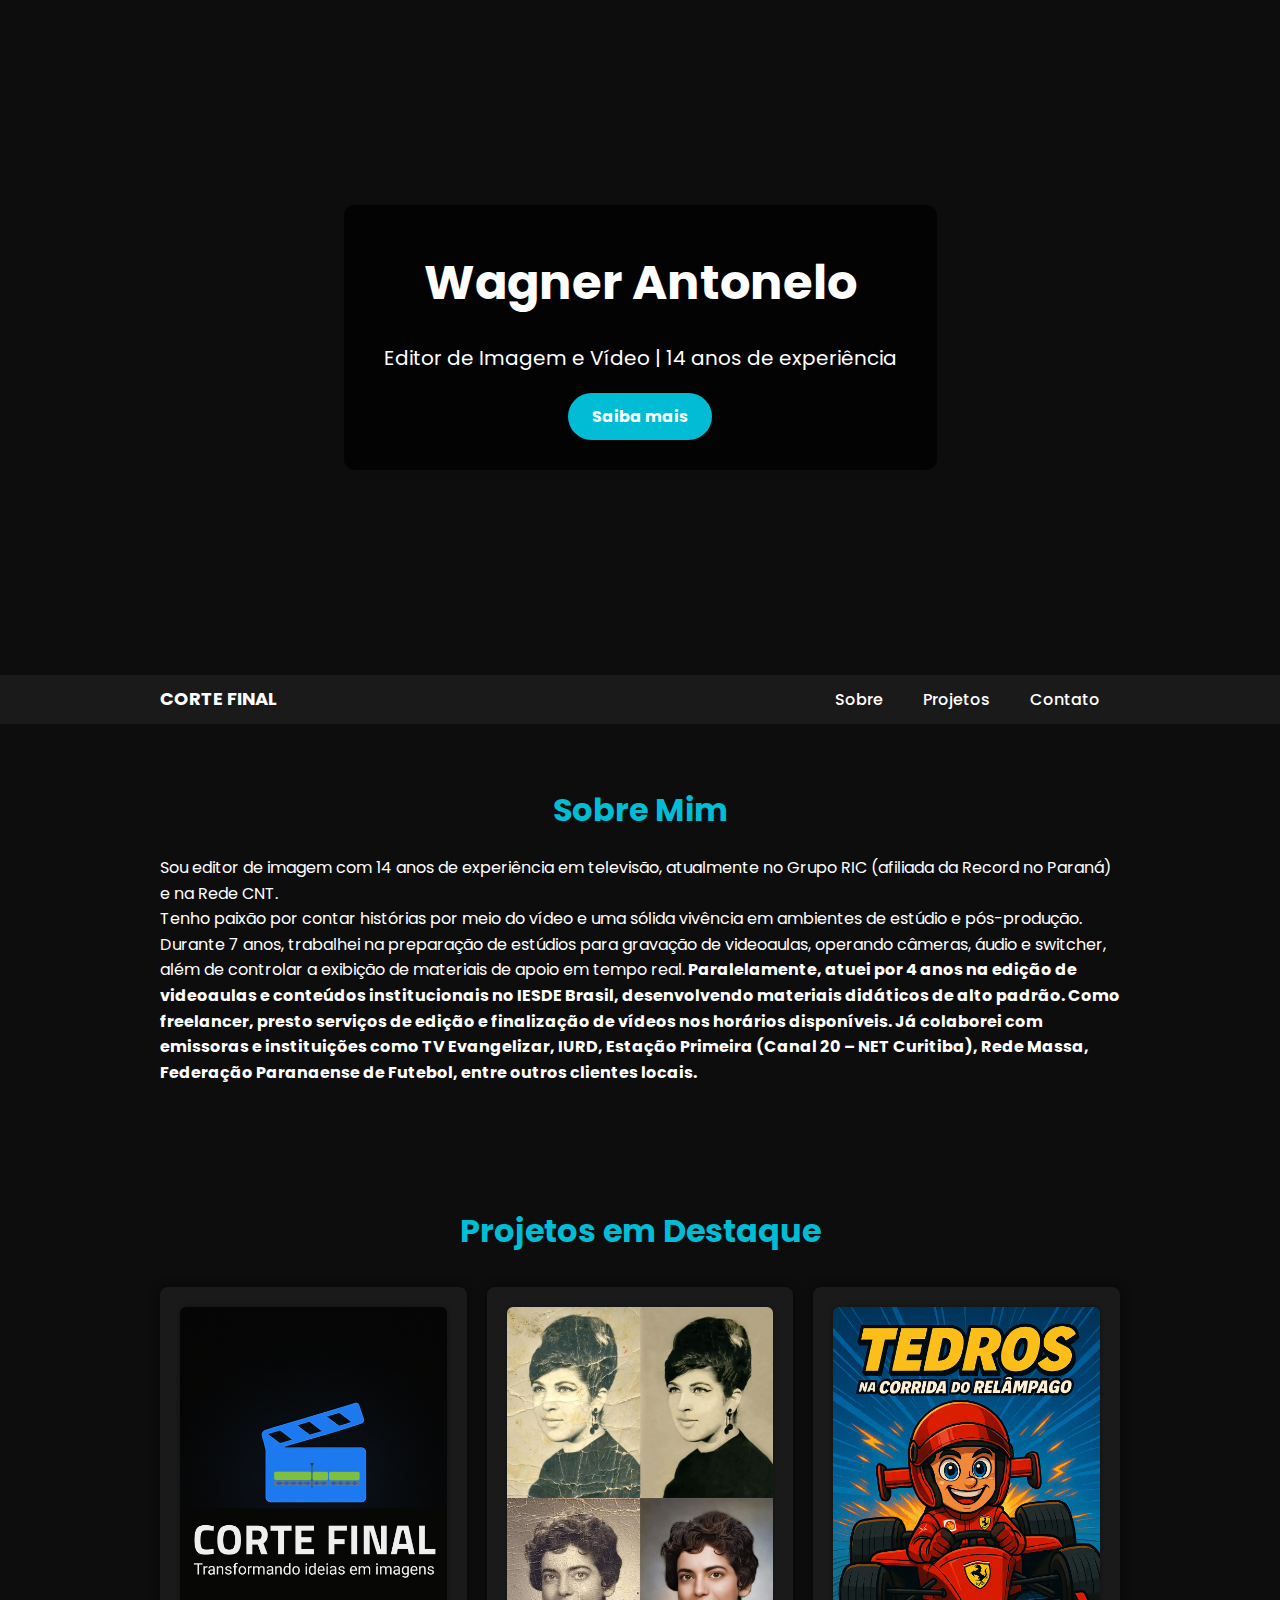
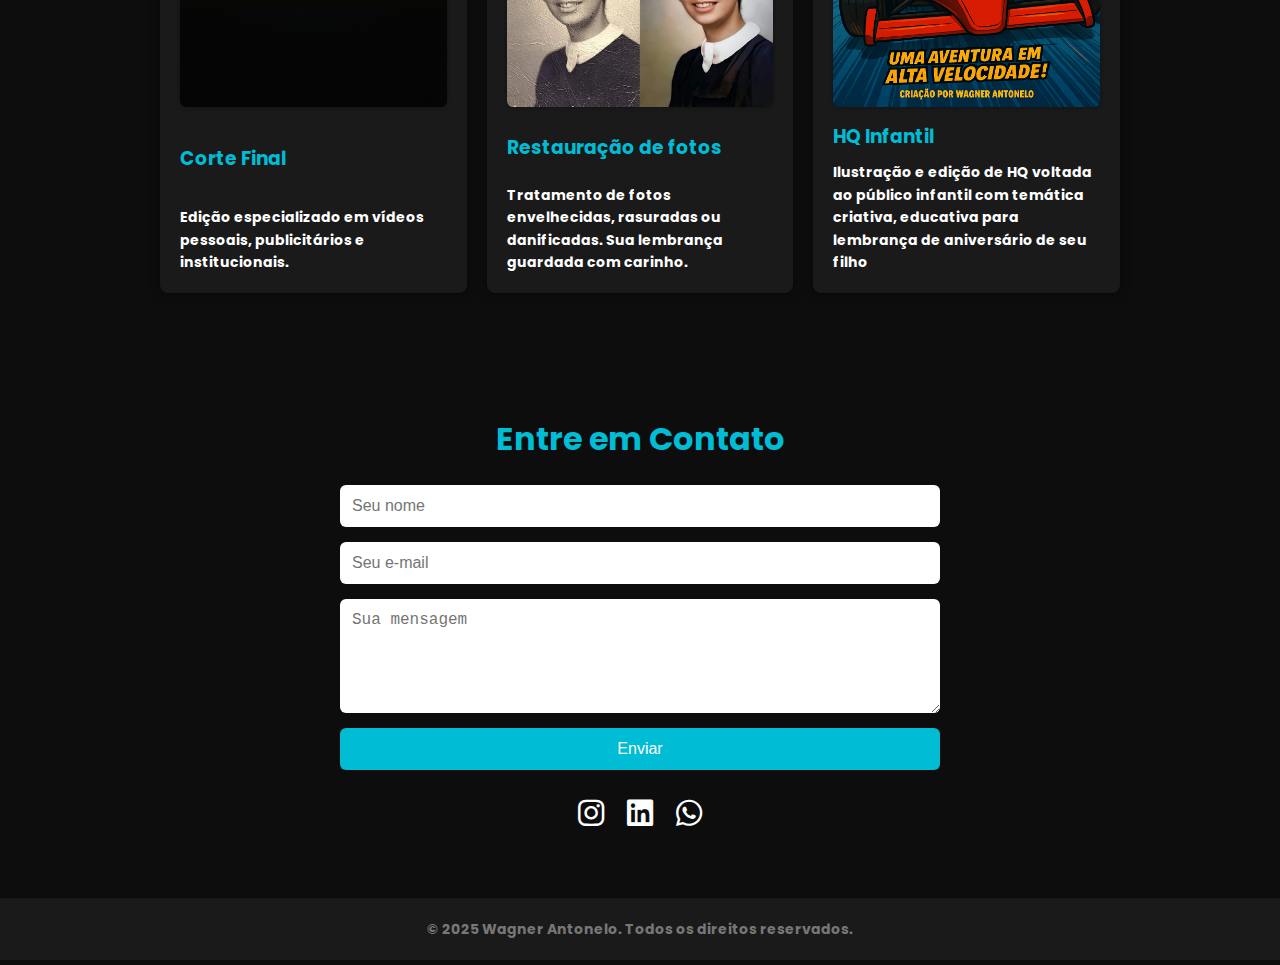
<file: index.html>
<!DOCTYPE html>
<html lang="pt-br">
<head>
  <meta charset="UTF-8">
  <meta name="viewport" content="width=device-width, initial-scale=1.0">
  <meta name="description" content="Corte Final edição de vídeo profissional com serviços para vídeos pessoais, institucionais e criativos. Transformamos ideias em imagens.">
<meta name="keywords" content="edição de vídeo, corte final, produtor audiovisual, restauração de fotos, HQ infantil, motion design, portfólio">
<meta name="author" content="Wagner Antonelo">
<meta name="robots" content="index, follow">

  <title>Wagner Antonelo - Editor Multimídia</title>
  <link rel="icon" type="image/x-icon" href="favicon.ico">
  <link rel="stylesheet" href="style.css">
  <link rel="preconnect" href="https://fonts.googleapis.com">
  <link rel="preconnect" href="https://fonts.gstatic.com" crossorigin>
  <link href="https://fonts.googleapis.com/css2?family=Poppins:wght@300;400;600&display=swap" rel="stylesheet">
  <link rel="stylesheet" href="https://cdnjs.cloudflare.com/ajax/libs/font-awesome/6.5.0/css/all.min.css">
  <link rel="apple-touch-icon" sizes="180x180" href="/apple-touch-icon.png">
<link rel="icon" type="image/png" sizes="32x32" href="/favicon-32x32.png">
<link rel="icon" type="image/png" sizes="16x16" href="/favicon-16x16.png">
<link rel="manifest" href="/site.webmanifest">
</head>

<script>
  function toggleMenu() {
    const nav = document.getElementById('nav-links');
    nav.classList.toggle('active');
  }
</script>

<body>
  <div class="hero">
    <div class="hero-overlay">
      <h1>Wagner Antonelo</h1>
      <p>Editor de Imagem e Vídeo | 14 anos de experiência</p>
      <a href="#sobre" class="btn">Saiba mais</a>
    </div>
  </div>

  <nav class="nav-bar">
  <div class="nav-container">
    <div class="logo">Corte Final</div>
    <div class="menu-toggle" onclick="toggleMenu()">☰</div>
    <ul class="nav-links" id="nav-links">
      <li><a href="#sobre">Sobre</a></li>
      <li><a href="#projetos">Projetos</a></li>
      <li><a href="#contato">Contato</a></li>
    </ul>
  </div>
</nav>


  <section id="sobre">
    <h2>Sobre Mim</h2>
    <p>Sou editor de imagem com 14 anos de experiência em televisão, atualmente no Grupo RIC (afiliada da Record no Paraná) e na Rede CNT. <br>

    Tenho paixão por contar histórias por meio do vídeo e uma sólida vivência em ambientes de estúdio e pós-produção.<br>

Durante 7 anos, trabalhei na preparação de estúdios para gravação de videoaulas, operando câmeras, áudio e switcher, além de controlar a exibição de materiais de apoio em tempo real.<b> Paralelamente, atuei por 4 anos na edição de videoaulas e conteúdos institucionais no IESDE Brasil, desenvolvendo materiais didáticos de alto padrão.

Como freelancer, presto serviços de edição e finalização de vídeos nos horários disponíveis. Já colaborei com emissoras e instituições como TV Evangelizar, IURD, Estação Primeira (Canal 20 – NET Curitiba), Rede Massa, Federação Paranaense de Futebol, entre outros clientes locais.

</p>
  </section>

  <section id="projetos">
    <h2>Projetos em Destaque</h2>
    <div class="grid">
  <div class="card">
    <img src="img/corte-final.png" alt="corte-final">
    <h3>Corte Final</h3>
        <p>Edição especializado em vídeos pessoais, publicitários e institucionais.</p>
      </div>
      <div class="card">
    <img src="img/restaurafotos.jpg" alt="restaurafotos">
    <h3>Restauração de fotos</h3>
        <p>Tratamento de fotos envelhecidas, rasuradas ou danificadas. Sua lembrança guardada com carinho.</p>
      </div>
      <div class="card">
    <img src="img/hq-infantil.png" alt="hq-infantil">
    <h3>HQ Infantil</h3>
        <p>Ilustração e edição de HQ voltada ao público infantil com temática criativa, educativa para lembrança de aniversário de seu filho</p>
      </div>
    </div>
  </section>

  <section id="contato">
  <h2>Entre em Contato</h2>

  <form class="formulario" action="https://formsubmit.co/wantonelo@gmail.com" method="POST">
  <input type="text" name="_honey" style="display:none">
  <input type="hidden" name="_captcha" value="false">

  <input type="text" name="nome" placeholder="Seu nome" required>
  <input type="email" name="email" placeholder="Seu e-mail" required>
  <textarea name="mensagem" rows="5" placeholder="Sua mensagem" required></textarea>
  <button type="submit">Enviar</button>
</form>


  <div class="social">
    <a href="https://www.instagram.com/wantonelo" target="_blank"><i class="fab fa-instagram"></i></a>
    <a href="https://www.linkedin.com/in/wagner-antonelo-7139818a/" target="_blank"><i class="fab fa-linkedin"></i></a>
    <a href="https://wa.me/5541996623980" target="_blank"><i class="fab fa-whatsapp"></i></a>
  </div>
</section>
  
  <footer>
    <p>&copy; 2025 Wagner Antonelo. Todos os direitos reservados.</p>
  </footer>

  <button id="btn-topo" title="Voltar ao topo">
  ↑
</button>

<script>
  const btnTopo = document.getElementById("btn-topo");

  window.onscroll = function () {
    if (document.body.scrollTop > 300 || document.documentElement.scrollTop > 300) {
      btnTopo.style.display = "block";
    } else {
      btnTopo.style.display = "none";
    }
  };

  btnTopo.onclick = function () {
    window.scrollTo({ top: 0, behavior: 'smooth' });
  };
</script>


</body>
</html>
</file>
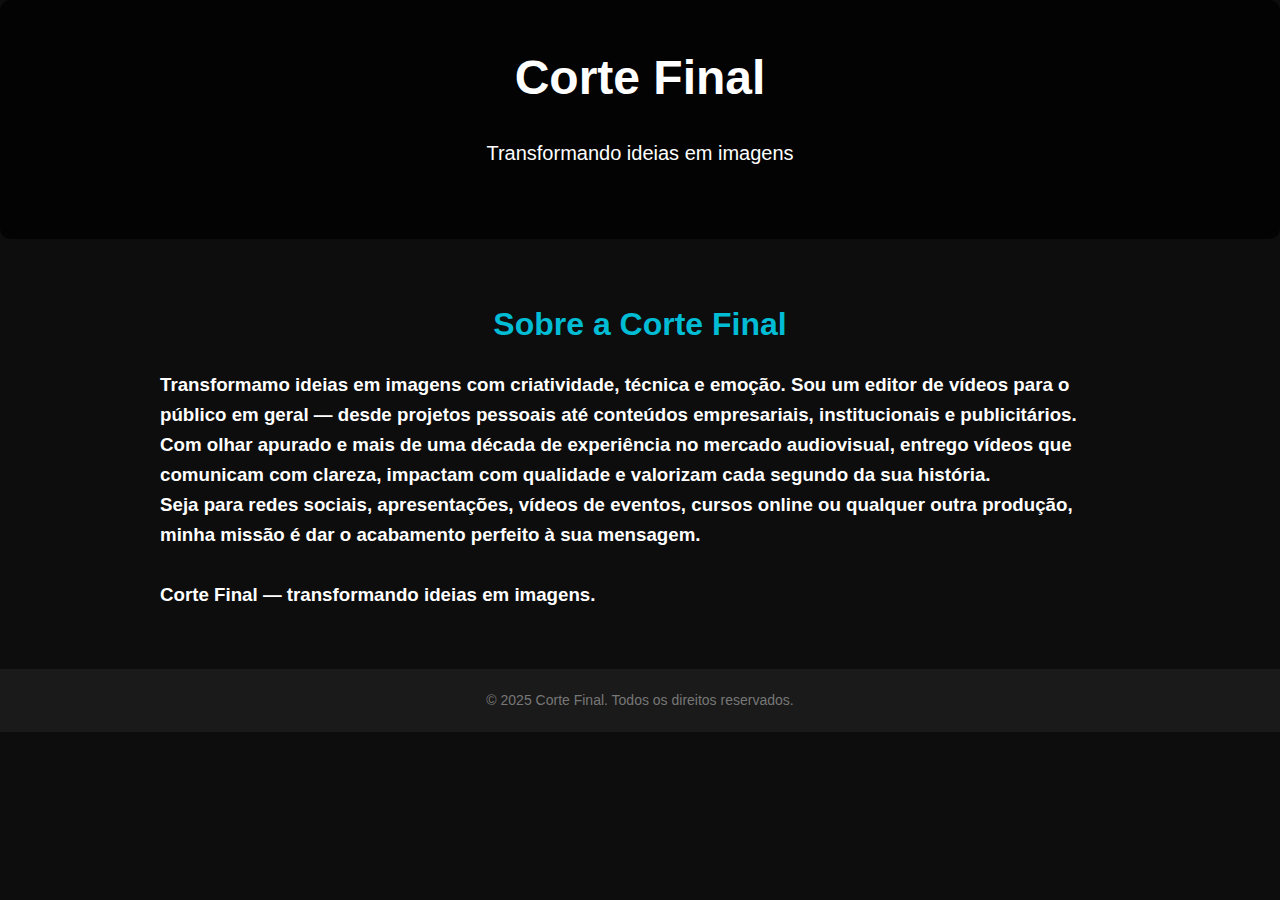
<file: cortefinal.html>
<!DOCTYPE html>
<html lang="pt-BR">
<head>
    <meta charset="UTF-8">
    <meta name="viewport" content="width=device-width, initial-scale=1.0">
    <title>CORTE FINAL</title>
</head>
<link rel="stylesheet" href="style.css">
<body>

    <header class="hero-overlay">
    <h1>Corte Final</h1>
    <p>Transformando ideias em imagens</p>
  </header>

  <section>
    <h2>Sobre a Corte Final</h2>

    <h3>
        Transformamo ideias em imagens com criatividade, técnica e emoção.
Sou um editor de vídeos para o público em geral — desde projetos pessoais até conteúdos empresariais, institucionais e publicitários.<br>
Com olhar apurado e mais de uma década de experiência no mercado audiovisual, entrego vídeos que comunicam com clareza, impactam com
qualidade e valorizam cada segundo da sua história.<br>
Seja para redes sociais, apresentações, vídeos de eventos, cursos online ou qualquer outra produção,
minha missão é dar o acabamento perfeito à sua mensagem.<br><br>

Corte Final — transformando ideias em imagens.
    </h3>

    </section>
    


<footer>
    <p>&copy; 2025 Corte Final. Todos os direitos reservados.</p>
  </footer>

</body>
</html>
</file>
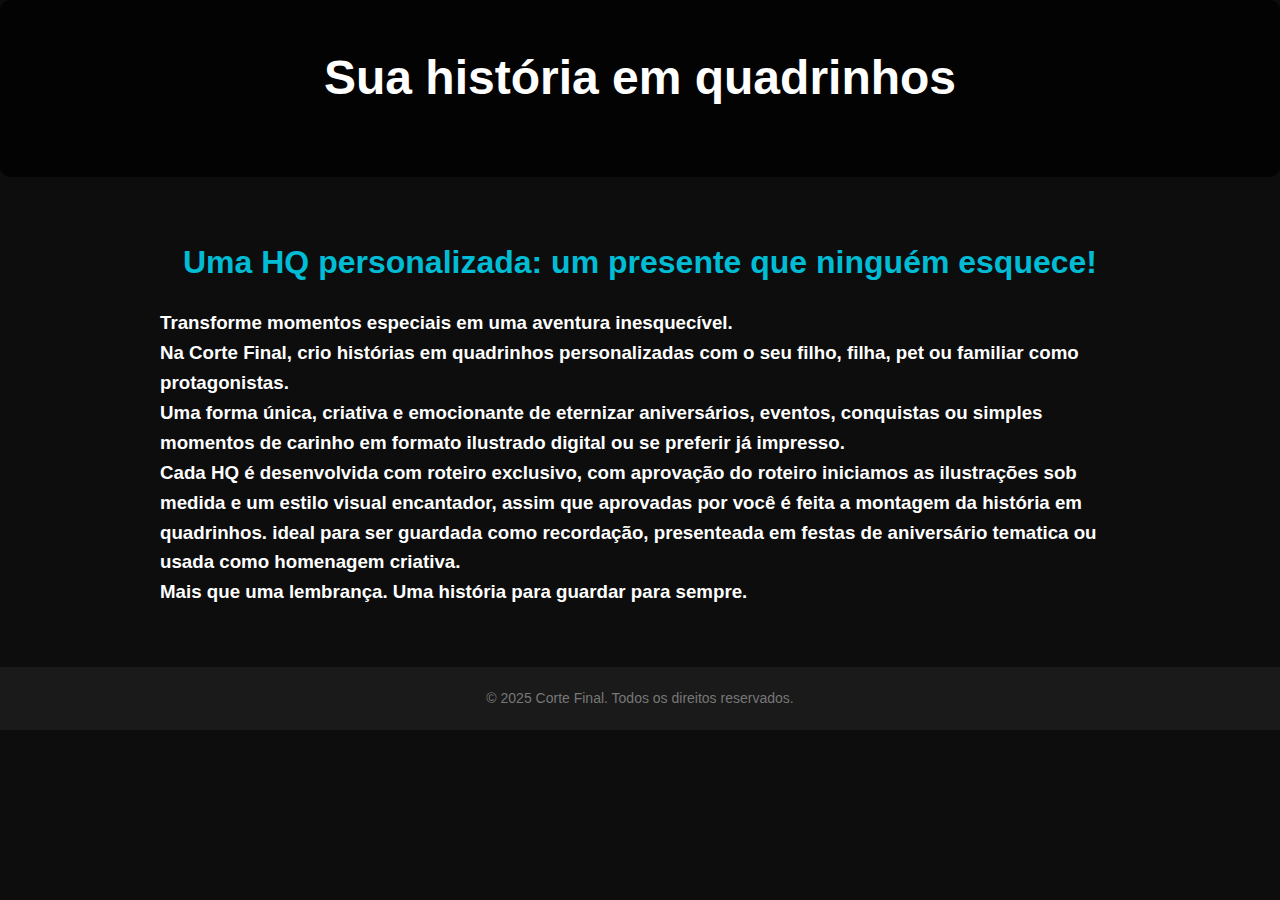
<file: hqinfantil.html>
<!DOCTYPE html><!DOCTYPE html>
<html lang="pt-BR">
<head>
    <meta charset="UTF-8">
    <meta name="viewport" content="width=device-width, initial-scale=1.0">
    <title>HQ personalizada</title>
</head>
<link rel="stylesheet" href="style.css">
<header class="hero-overlay">
    <h1>Sua história em quadrinhos</h1>
  </header>

  <section>
    <h2>Uma HQ personalizada: um presente que ninguém esquece!</h2>

    <h3>
    Transforme momentos especiais em uma aventura inesquecível.<br>
Na Corte Final, crio histórias em quadrinhos personalizadas com o seu filho, filha, pet ou familiar como protagonistas.<br>
Uma forma única, criativa e emocionante de eternizar aniversários, eventos, conquistas ou simples momentos de carinho
em formato ilustrado digital ou se preferir já impresso.<br>
Cada HQ é desenvolvida com roteiro exclusivo, com aprovação do roteiro iniciamos as ilustrações sob medida e um estilo visual encantador,
assim que aprovadas por você é feita a montagem da história em quadrinhos.
ideal para ser guardada como recordação, presenteada em festas de aniversário tematica ou usada como homenagem criativa.<br>
Mais que uma lembrança. Uma história para guardar para sempre.
    </h3>

    </section>
    
<footer>
    <p>&copy; 2025 Corte Final. Todos os direitos reservados.</p>
  </footer>
  
</body>
</html>
</file>
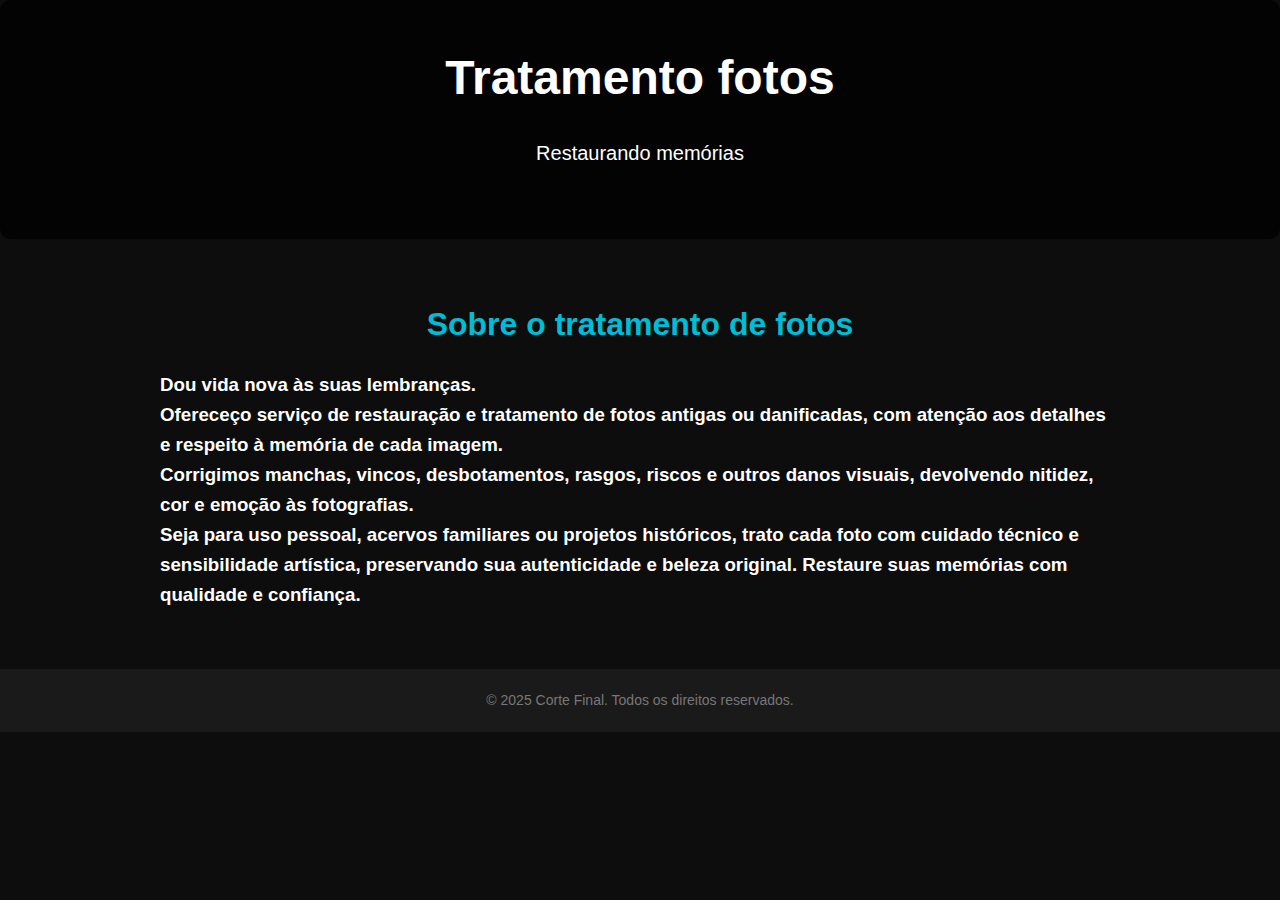
<file: tratamentofotos.html>
<!DOCTYPE html>
<html lang="pt-BR">
<head>
    <meta charset="UTF-8">
    <meta name="viewport" content="width=device-width, initial-scale=1.0">
    <title>Tratamento fotos</title>
</head>
<link rel="stylesheet" href="style.css">
<header class="hero-overlay">
    <h1>Tratamento fotos</h1>
    <p>Restaurando memórias</p>
  </header>

  <section>
    <h2>Sobre o tratamento de fotos</h2>

    <h3>
        Dou vida nova às suas lembranças.<br>
Ofereceço serviço de restauração e tratamento de fotos antigas ou danificadas, com atenção aos detalhes e respeito à memória de cada imagem.<br>
Corrigimos manchas, vincos, desbotamentos, rasgos, riscos e outros danos visuais, devolvendo nitidez, cor e emoção às fotografias.<br>
Seja para uso pessoal, acervos familiares ou projetos históricos, trato cada foto com cuidado técnico e sensibilidade artística, preservando
sua autenticidade e beleza original.

Restaure suas memórias com qualidade e confiança.
    </h3>

    </section>
    


<footer>
    <p>&copy; 2025 Corte Final. Todos os direitos reservados.</p>
  </footer>

</body>
</html>
</file>
<file: style.css>
* {
  margin: 0;
  padding: 0;
  box-sizing: border-box;
}

body {
  font-family: 'Poppins', sans-serif;
  background-color: #0d0d0d;
  color: #fff;
  line-height: 1.6;
}

.hero {
  background: url('https://images.unsplash.com/photo-1521737604893-d14cc237f11d?auto=format&fit=crop&w=1950&q=80') center/cover no-repeat;
  height: 75vh;
  position: relative;
  display: flex;
  align-items: center;
  justify-content: center;
}

.hero-overlay {
  background-color: rgba(0, 0, 0, 0.7);
  padding: 40px;
  text-align: center;
  border-radius: 10px;
}

.hero-overlay h1 {
  font-size: 48px;
  margin-bottom: 20px;
}

.hero-overlay p {
  font-size: 20px;
  margin-bottom: 30px;
}

.btn {
  padding: 12px 24px;
  background-color: #00bcd4;
  color: white;
  border: none;
  border-radius: 30px;
  text-decoration: none;
  font-weight: bold;
  transition: background 0.3s ease;
}

.btn:hover {
  background-color: #0097a7;
}

.nav-bar {
  background-color: #1a1a1a;
  padding: 10px 0;
  position: sticky;
  top: 0;
  z-index: 999;
}

.nav-bar ul {
  display: flex;
  justify-content: center;
  list-style: none;
}

.nav-bar li {
  margin: 0 20px;
}

.nav-bar a {
  color: white;
  text-decoration: none;
  font-weight: 500;
  transition: color 0.3s;
}

.nav-bar a:hover {
  color: #00bcd4;
}

section {
  padding: 60px 20px;
  max-width: 1000px;
  margin: auto;
}

section h2 {
  font-size: 32px;
  margin-bottom: 20px;
  text-align: center;
  color: #00bcd4;
}

.grid {
  display: grid;
  grid-template-columns: repeat(auto-fit, minmax(280px, 1fr));
  gap: 20px;
  margin-top: 30px;
}


.card {
  background-color: #1a1a1a;
  padding: 20px;
  border-radius: 8px;
  box-shadow: 0 0 10px rgba(0,0,0,0.5);
  display: flex;
  flex-direction: column;
  justify-content: space-between;
  min-height: 200px; /* ajuste de altura mínima */
}


.card h3 {
  color: #00bcd4;
  margin-bottom: 10px;
}

.card p {
  font-size: 14px;
}

.social {
  text-align: center;
  margin-top: 20px;
}

.social a {
  margin: 0 10px;
  font-size: 30px;
  color: #fff;
  transition: transform 0.3s, color 0.3s;
}

.social a:hover {
  transform: scale(1.2);
  color: #00bcd4;
}

footer {
  background-color: #1a1a1a;
  padding: 20px;
  text-align: center;
  font-size: 14px;
  color: #777;
}

Corte Final {
    font-family: 'Poppins', sans-serif;
  background-color: #0d0d0d;
  color: #fff;
  line-height: 1.6;
}

tratamentofotos {
    font-family: 'Poppins', sans-serif;
  background-color: #0d0d0d;
  color: #fff;
  line-height: 1.6;
}

hqinfantil {
    font-family: 'Poppins', sans-serif;
  background-color: #0d0d0d;
  color: #fff;
  line-height: 1.6;
}

.nav-container {
  display: flex;
  justify-content: space-between;
  align-items: center;
  max-width: 1000px;
  margin: auto;
  padding: 0 20px;
}


.logo {
  font-size: 18px;
  font-weight: bold;
  color: white;
  text-transform: uppercase;
}


.menu-toggle {
  display: none;
  font-size: 28px;
  cursor: pointer;
  color: white;
}

.nav-links {
  display: flex;
  list-style: none;
}

.nav-links li {
  margin-left: 20px;
}

@media (max-width: 768px) {
  .menu-toggle {
    display: block;
  }

  .nav-links {
    display: none;
    flex-direction: column;
    background: #1a1a1a;
    position: absolute;
    top: 60px;
    left: 0;
    right: 0;
    text-align: center;
  }

  .nav-links.active {
    display: flex;
  }

  .nav-links li {
    margin: 15px 0;
  }
}

.card img {
  width: 100%;
  border-radius: 6px;
  margin-bottom: 15px;
  box-shadow: 0 0 5px rgba(0,0,0,0.3);
  transition: transform 0.3s;
}

.card img:hover {
  transform: scale(1.03);
}

.formulario {
  max-width: 600px;
  margin: 20px auto;
  display: flex;
  flex-direction: column;
  gap: 15px;
}

.formulario input,
.formulario textarea {
  padding: 12px;
  border: none;
  border-radius: 6px;
  font-size: 16px;
}

.formulario button {
  background-color: #00bcd4;
  color: white;
  border: none;
  padding: 12px;
  font-size: 16px;
  border-radius: 6px;
  cursor: pointer;
  transition: background 0.3s ease;
}

.formulario button:hover {
  background-color: #0097a7;
}

#btn-topo {
  position: fixed;
  bottom: 30px;
  right: 30px;
  z-index: 999;
  background-color: #00bcd4;
  color: white;
  border: none;
  padding: 12px 16px;
  border-radius: 50%;
  font-size: 20px;
  cursor: pointer;
  display: none;
  transition: background-color 0.3s ease, transform 0.3s ease;
  box-shadow: 0 4px 8px rgba(0,0,0,0.3);
}

#btn-topo:hover {
  background-color: #0097a7;
  transform: scale(1.1);
}
</file>
